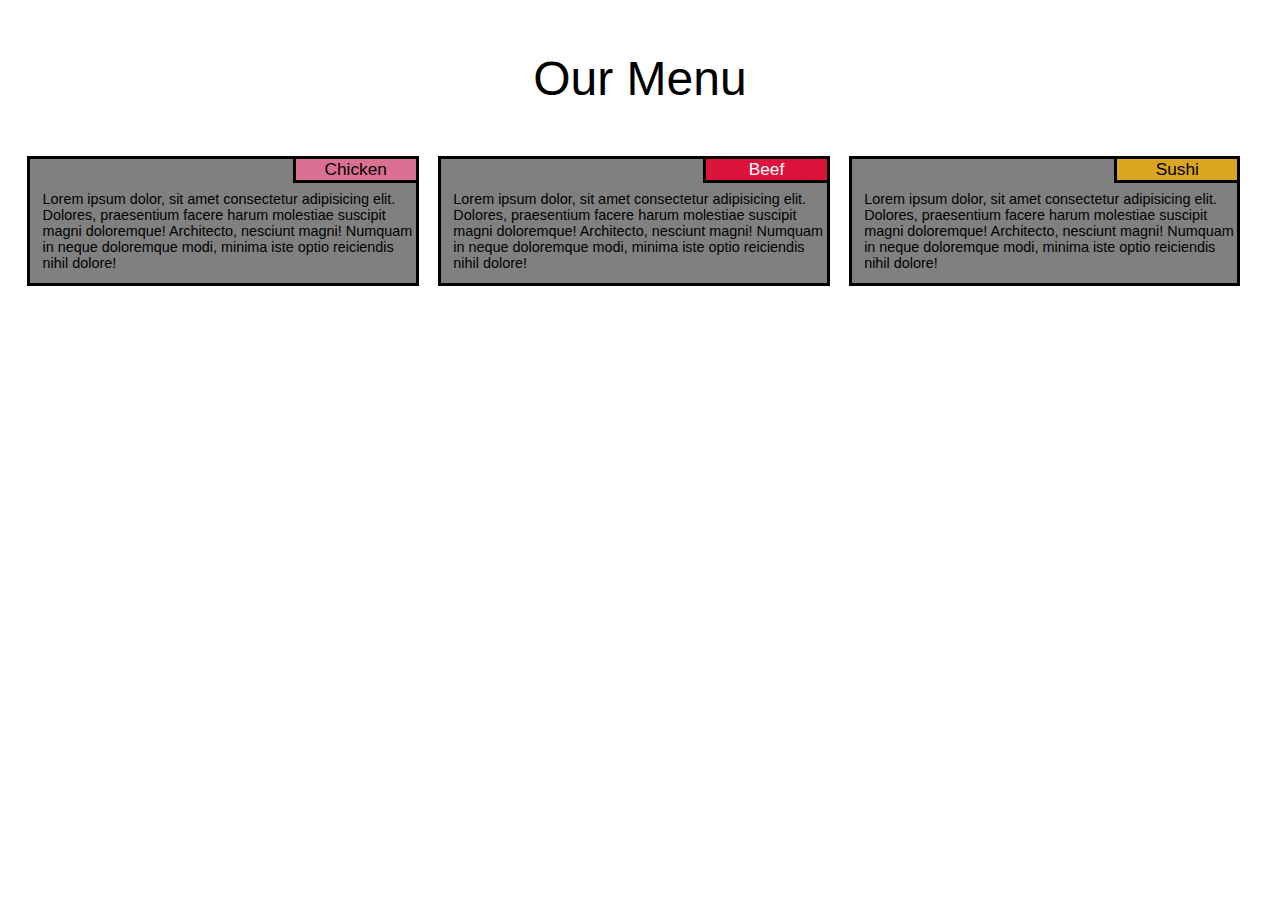
<file: site/mod-2-sol/index.html>
<!DOCTYPE html>
<html lang="en">
<head>
    <meta charset="UTF-8">
    <meta name="viewport" content="width=device-width, initial-scale=1.0">
    <meta http-equiv="X-UA-Compatible" content="ie=edge">
    <title>Road to zomato</title>
    <link rel="stylesheet" href="CSS/style.css">
</head>

<body>
    <div class="bigheading">Our Menu</div>
    <div class="dabba dabba1"> <div class="chotadabba">Chicken</div> 
        <span>Lorem ipsum dolor, sit amet consectetur adipisicing elit. Dolores, praesentium facere harum molestiae suscipit magni doloremque! Architecto, nesciunt magni! Numquam in neque doloremque modi, minima iste optio reiciendis nihil dolore! </span></div>
    <div class="dabba dabba1"> <div class="chotadabba"><div class="beef1">Beef</div></div> 
        Lorem ipsum dolor, sit amet consectetur adipisicing elit. Dolores, praesentium facere harum molestiae suscipit magni doloremque! Architecto, nesciunt magni! Numquam in neque doloremque modi, minima iste optio reiciendis nihil dolore! </div>
    <div class="dabba dabba2"><div class="chotadabba"><div class="sushi1">Sushi</div></div> 
        Lorem ipsum dolor, sit amet consectetur adipisicing elit. Dolores, praesentium facere harum molestiae suscipit magni doloremque! Architecto, nesciunt magni! Numquam in neque doloremque modi, minima iste optio reiciendis nihil dolore! </div>

        
    </body>
</html>
</file>
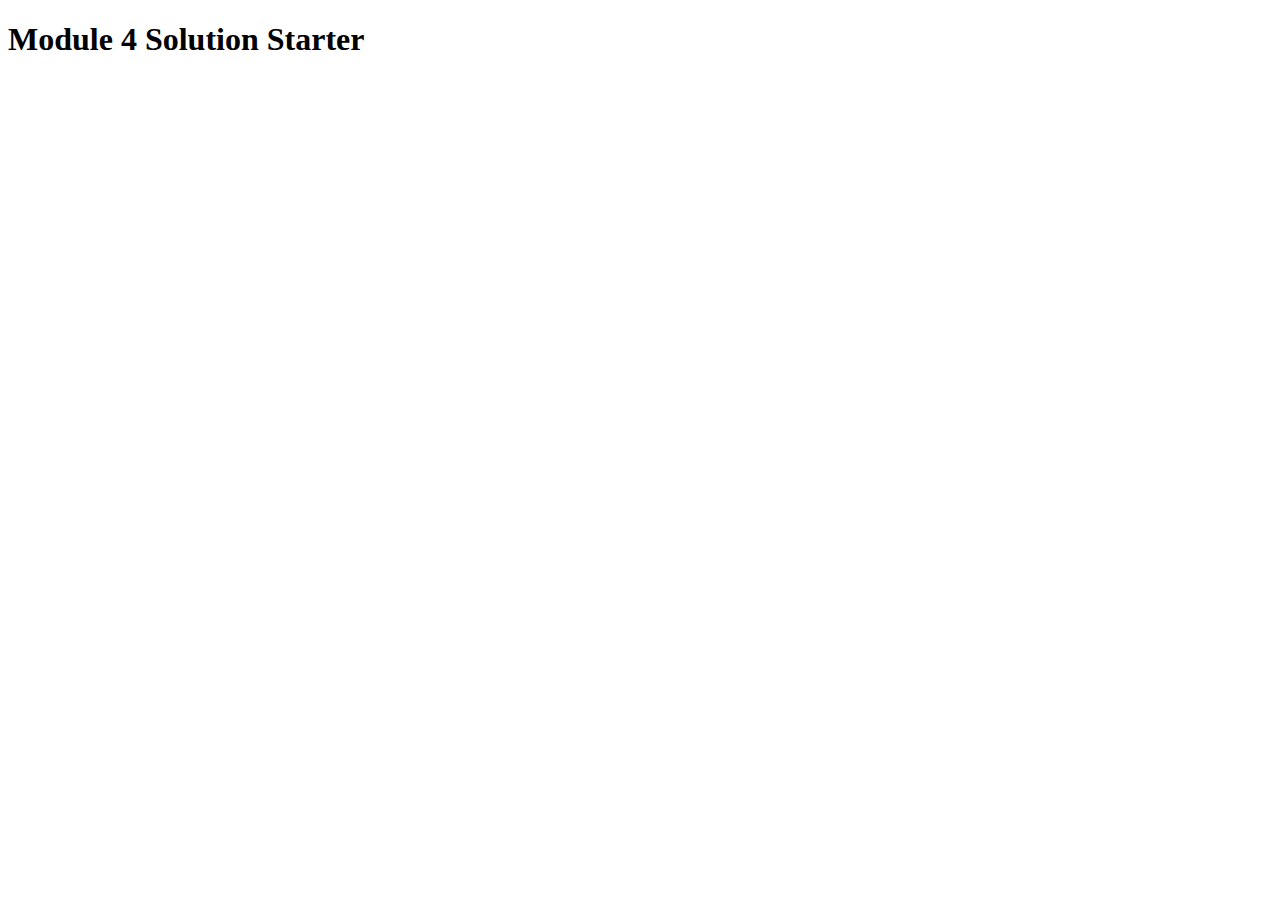
<file: site/mod-4-sol/index.html>
<!DOCTYPE html>
<html>
<head>
  <meta charset="utf-8">
  <title>Module 4 Solution Starter</title>
  <script src="SpeakHello.js"></script>
  <script src="SpeakGoodBye.js"></script>
  <script src="script.js"></script>
</head>
<body>
  <h1>Module 4 Solution Starter</h1>
</body>
</html>
</file>
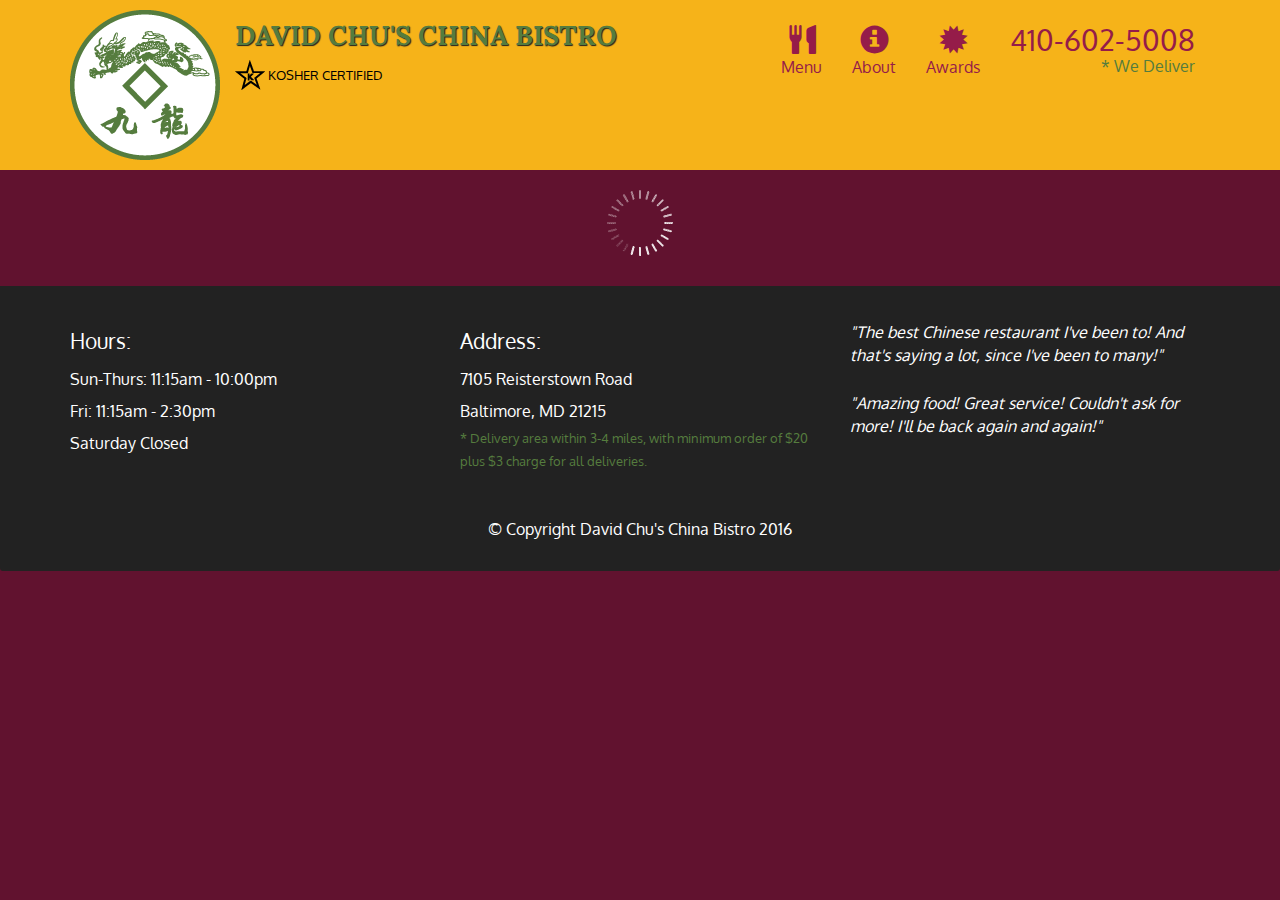
<file: site/mod-5-sol/index.html>
<!doctype html>
<html lang="en">
  <head>
    <meta charset="utf-8">
    <meta http-equiv="X-UA-Compatible" content="IE=edge">
    <meta name="viewport" content="width=device-width, initial-scale=1">
    <title>David Chu's China Bistro</title>
    <link rel="stylesheet" href="css/bootstrap.min.css">
    <link rel="stylesheet" href="css/styles.css">
    <link href='https://fonts.googleapis.com/css?family=Oxygen:400,300,700' rel='stylesheet' type='text/css'>
    <link href='https://fonts.googleapis.com/css?family=Lora' rel='stylesheet' type='text/css'>
  </head>
<body>
  <header>
    <nav id="header-nav" class="navbar navbar-default">
      <div class="container">
        <div class="navbar-header">
          <a href="index.html" class="pull-left visible-md visible-lg">
            <div id="logo-img" alt="Logo image"></div>
          </a>

          <div class="navbar-brand">
            <a href="index.html"><h1>David Chu's China Bistro</h1></a>
            <p>
              <img src="images/star-k-logo.png" alt="Kosher certification">
              <span>Kosher Certified</span>
            </p>
          </div>

          <button id="navbarToggle" type="button" class="navbar-toggle collapsed" data-toggle="collapse" data-target="#collapsable-nav" aria-expanded="false">
            <span class="sr-only">Toggle navigation</span>
            <span class="icon-bar"></span>
            <span class="icon-bar"></span>
            <span class="icon-bar"></span>
          </button>
        </div>
        
        <div id="collapsable-nav" class="collapse navbar-collapse">
           <ul id="nav-list" class="nav navbar-nav navbar-right">
            <li id="navHomeButton" class="visible-xs active">
              <a href="index.html">
                <span class="glyphicon glyphicon-home"></span> Home</a>
            </li>
            <li id="navMenuButton">
              <a href="#" onclick="$dc.loadMenuCategories();">
                <span class="glyphicon glyphicon-cutlery"></span><br class="hidden-xs"> Menu</a>
            </li>
            <li>
              <a href="#">
                <span class="glyphicon glyphicon-info-sign"></span><br class="hidden-xs"> About</a>
            </li>
            <li>
              <a href="#">
                <span class="glyphicon glyphicon-certificate"></span><br class="hidden-xs"> Awards</a>
            </li>
            <li id="phone" class="hidden-xs">
              <a href="tel:410-602-5008">
                <span>410-602-5008</span></a><div>* We Deliver</div>
            </li>
          </ul><!-- #nav-list -->
        </div><!-- .collapse .navbar-collapse -->
      </div><!-- .container -->
    </nav><!-- #header-nav -->
  </header>

  <div id="call-btn" class="visible-xs">
    <a class="btn" href="tel:410-602-5008">
    <span class="glyphicon glyphicon-earphone"></span>
    410-602-5008
    </a>
  </div>
  <div id="xs-deliver" class="text-center visible-xs">* We Deliver</div>

  <div id="main-content" class="container"></div>

  <footer class="panel-footer">
    <div class="container">
      <div class="row">
        <section id="hours" class="col-sm-4">
          <span>Hours:</span><br>
          Sun-Thurs: 11:15am - 10:00pm<br>
          Fri: 11:15am - 2:30pm<br>
          Saturday Closed
          <hr class="visible-xs">
        </section>
        <section id="address" class="col-sm-4">
          <span>Address:</span><br>
          7105 Reisterstown Road<br>
          Baltimore, MD 21215
          <p>* Delivery area within 3-4 miles, with minimum order of $20 plus $3 charge for all deliveries.</p>
          <hr class="visible-xs">
        </section>
        <section id="testimonials" class="col-sm-4">
          <p>"The best Chinese restaurant I've been to! And that's saying a lot, since I've been to many!"</p>
          <p>"Amazing food! Great service! Couldn't ask for more! I'll be back again and again!"</p>
        </section>
      </div>
      <div class="text-center">&copy; Copyright David Chu's China Bistro 2016</div>
    </div>
  </footer>

  <!-- jQuery (Bootstrap JS plugins depend on it) -->
  <script src="js/jquery-2.1.4.min.js"></script>
  <script src="js/bootstrap.min.js"></script>
  <script src="js/ajax-utils.js"></script>
  <script src="js/script.js"></script>
</body>
</html>
</file>
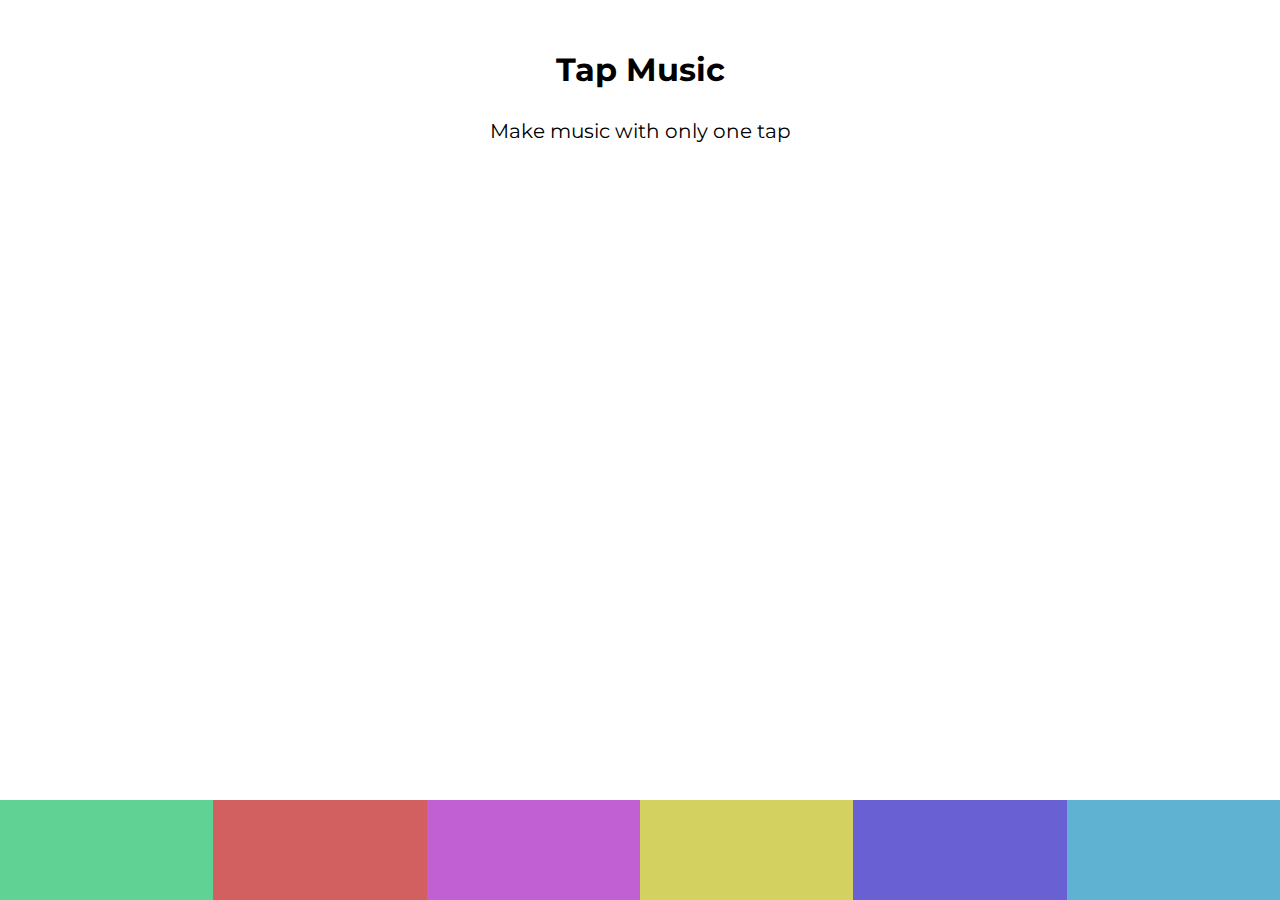
<file: site/MusicWebApp/INDEX.html>
<!DOCTYPE html>
<html lang="en">
<head>
    <meta charset="UTF-8">
    <meta name="viewport" content="width=device-width, initial-scale=1.0">
    <meta http-equiv="X-UA-Compatible" content="ie=edge">
    <link href="https://fonts.googleapis.com/css2?family=Montserrat:ital,wght@1,800&display=swap" rel="stylesheet">
    <link rel="stylesheet" href="style.css">

    <title>Tap Music</title>

</head>
<body>  
        <div class="app">
            <header>
                <h1>Tap Music</h1>
                <p>Make music with only one tap</p>
            </header>
            <div class="visual"></div>
            <div class="pads">
                <div class="pad1">
                    <audio class="sound" src="bubbles.mp3"></audio>
                </div>
                <div class="pad2">
                    <audio class="sound" src="clay.mp3"></audio>
                </div>
                <div class="pad3">
                    <audio class="sound" src="confetti.mp3"></audio>
                </div>
                <div class="pad4">
                    <audio class="sound" src="glimmer.mp3"></audio>
                </div>
                <div class="pad5">
                    <audio class="sound" src="moon.mp3"></audio>
                </div>
                <div class="pad6">
                    <audio class="sound" src="ufo.mp3"></audio>
                </div>
            </div>
        </div>
        <script src="index.js"></script>
</body>
</html>
</file>
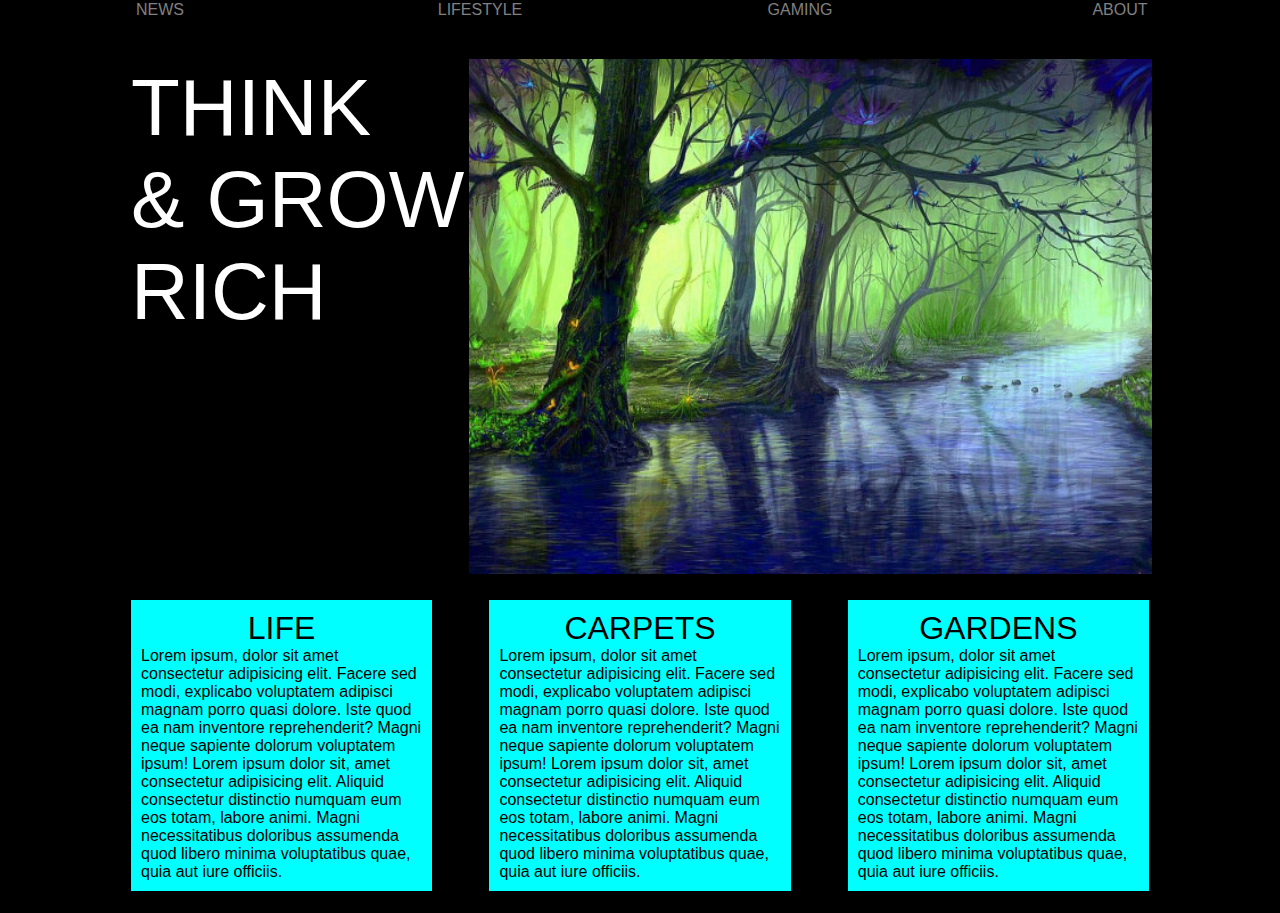
<file: site/project1/index.html>
<!DOCTYPE html>
<html lang="en">
<head>
    
    <meta name="viewport" content="width=device-width, initial-scale=1.0">
    <meta http-equiv="X-UA-Compatible" content="ie=edge">
    <link rel="stylesheet" href="style.css">
    <title>Think and Grow </title>
</head>

<body>

<p class="topbar topbartext"> NEWS </p>
<p class="topbar topbartext"> LIFESTYLE </p>
<p class="topbar topbartext"> GAMING </div>
<p class="topbar topbartext"> ABOUT </p>
<p class="dabba">THINK<br>& GROW<br>RICH </p>
<img src="lol2.jpg"  class="ghp">

<div class="shifter"> <div style="font-size: 200%; font-family: 'Segoe UI', Tahoma, Geneva, Verdana, sans-serif; text-align: center;" >LIFE </div>Lorem ipsum, dolor sit amet consectetur adipisicing elit. Facere sed modi, explicabo voluptatem adipisci magnam porro quasi dolore. Iste quod ea nam inventore reprehenderit? Magni neque sapiente dolorum voluptatem ipsum! 
    Lorem ipsum dolor sit, amet consectetur adipisicing elit. Aliquid consectetur distinctio numquam eum eos totam, labore animi. Magni necessitatibus doloribus assumenda quod libero minima voluptatibus quae, quia aut iure officiis.
</div>
<div class="shifter2"> <div style="font-size: 200%; font-family: 'Segoe UI', Tahoma, Geneva, Verdana, sans-serif; text-align: center;">CARPETS</div> Lorem ipsum, dolor sit amet consectetur adipisicing elit. Facere sed modi, explicabo voluptatem adipisci magnam porro quasi dolore. Iste quod ea nam inventore reprehenderit? Magni neque sapiente dolorum voluptatem ipsum! 
        Lorem ipsum dolor sit, amet consectetur adipisicing elit. Aliquid consectetur distinctio numquam eum eos totam, labore animi. Magni necessitatibus doloribus assumenda quod libero minima voluptatibus quae, quia aut iure officiis.
    </div>
<div class="shifter3"> <div style="font-size: 200%; font-family: 'Segoe UI', Tahoma, Geneva, Verdana, sans-serif; text-align: center;">GARDENS</div> Lorem ipsum, dolor sit amet consectetur adipisicing elit. Facere sed modi, explicabo voluptatem adipisci magnam porro quasi dolore. Iste quod ea nam inventore reprehenderit? Magni neque sapiente dolorum voluptatem ipsum! 
            Lorem ipsum dolor sit, amet consectetur adipisicing elit. Aliquid consectetur distinctio numquam eum eos totam, labore animi. Magni necessitatibus doloribus assumenda quod libero minima voluptatibus quae, quia aut iure officiis.
</div>









</body>
</html>
</file>
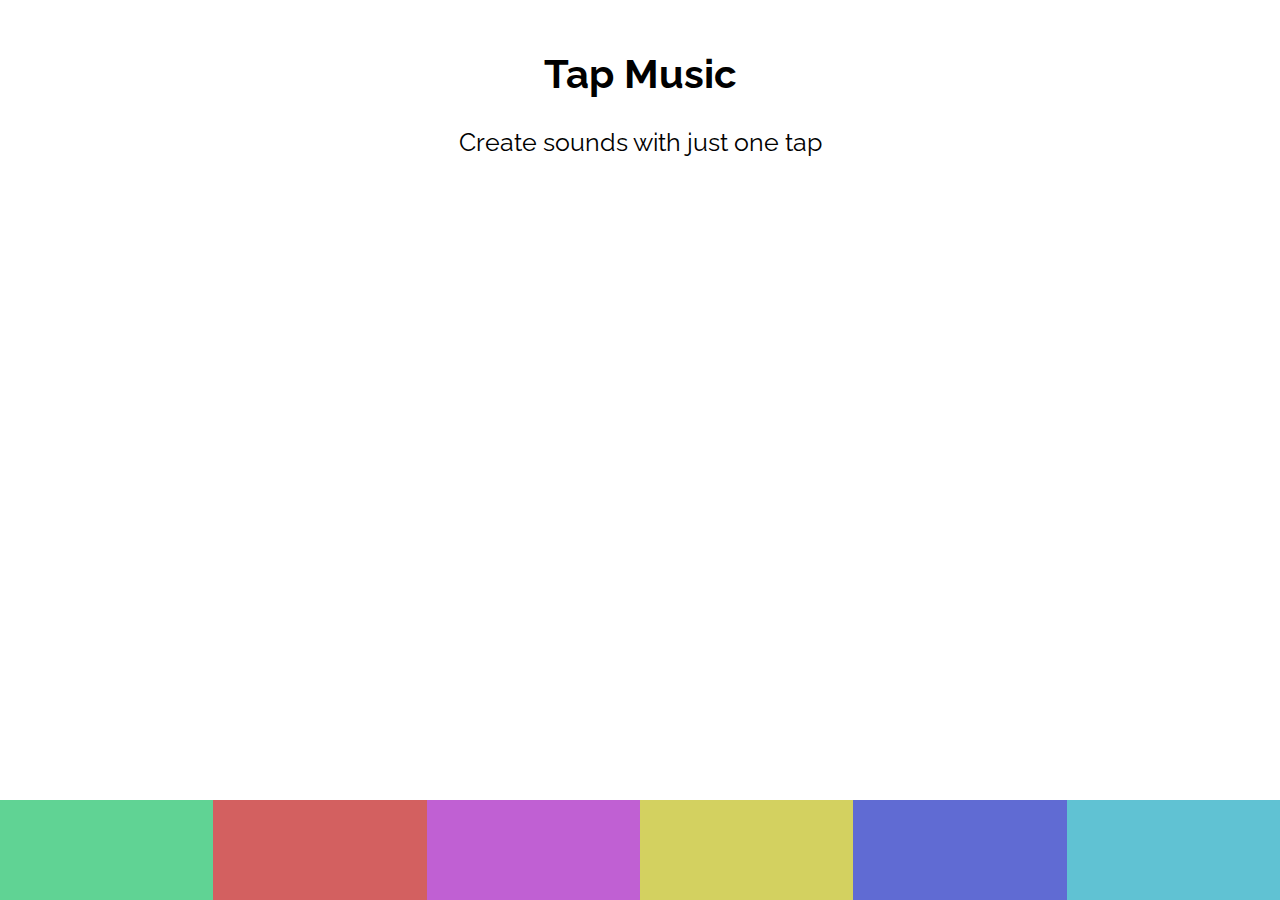
<file: site/MusicWebApp/devdevdev/index.html>
<!DOCTYPE html>
<html lang="en">
  <head>
    <meta charset="UTF-8" />
    <meta name="viewport" content="width=device-width, initial-scale=1.0" />
    <link
      href="https://fonts.googleapis.com/css?family=Raleway"
      rel="stylesheet"
    />
    <link rel="stylesheet" href="./style.css" />
    <meta http-equiv="X-UA-Compatible" content="ie=edge" />
    <title>Tap Music</title>
  </head>
  <body>
    <section class="app">
      <header>
        <h1>Tap Music</h1>
        <p>Create sounds with just one tap</p>
      </header>
      <div class="visual"></div>
      <div class="pads">
        <div class="pad1">
          <audio src="./sounds/bubbles.mp3" class="sound"></audio>
        </div>
        <div class="pad2">
          <audio class="sound">
            <source src="./sounds/clay.mp3" />
          </audio>
        </div>
        <div class="pad3">
          <audio class="sound">
            <source src="./sounds/confetti.mp3" />
          </audio>
        </div>
        <div class="pad4">
          <audio class="sound">
            <source src="./sounds/glimmer.mp3" />
          </audio>
        </div>
        <div class="pad5">
          <audio class="sound">
            <source src="./sounds/moon.mp3" />
          </audio>
        </div>
        <div class="pad6">
          <audio class="sound">
            <source src="./sounds/ufo.mp3" />
          </audio>
        </div>
      </div>
    </section>

    <script src="index.js"></script>
  </body>
</html>
</file>
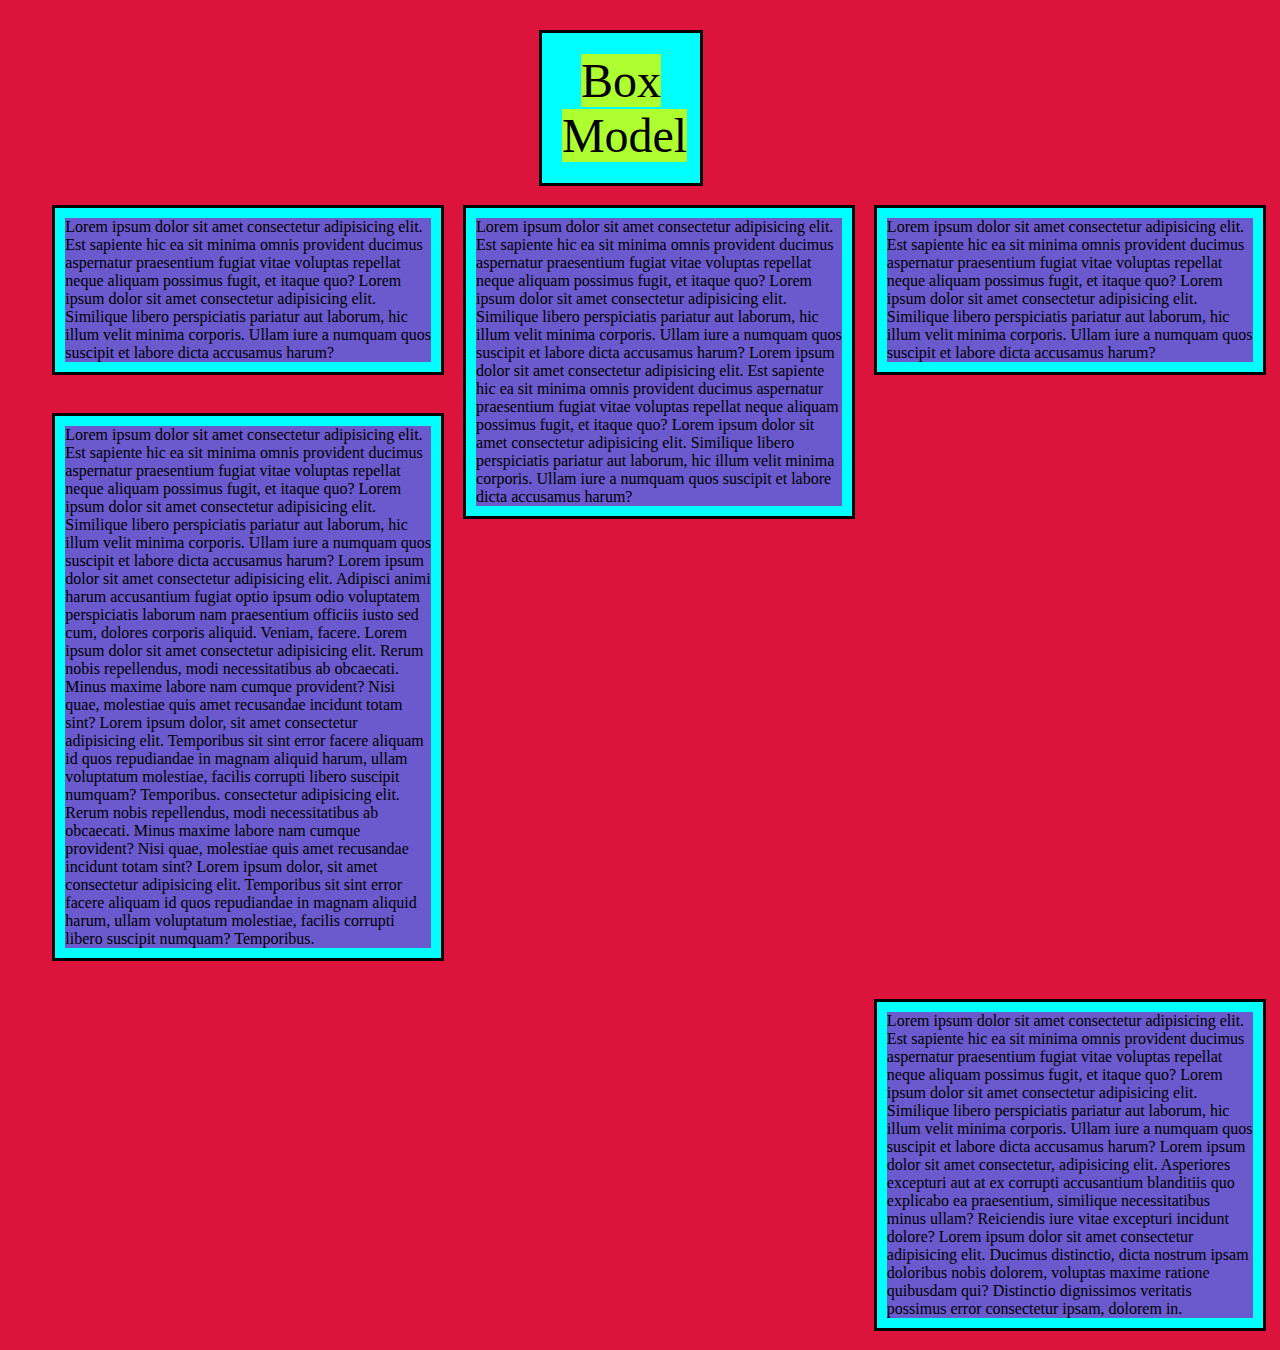
<file: site/BOX.html>
<!DOCTYPE html>
<html lang="en">
<head>
    <title>this is the new box style</title>
    <style>
        *{
            box-sizing: border-box;
        }
        body{
            margin-top: 30px;
            padding: 0;
            background-color: crimson;
        }
        #ccl{
            background-color:cyan;
            text-align: center  ;
            font-size: 300%;
            padding: 20px;
            border: 3px solid black;
            margin-left: 42%;
            
            width: 13%;
            
            box-sizing: border-box;
        }
        #lil{
            background-color: greenyellow;;
        }
        #box{
            background-color:cyan;
            padding: 10px;
            border: 3px solid black;
            margin-left: 1%;
            margin-right: .5%;
            margin-top: 1.5%;
            margin-bottom: 1.5%;
            width: 31%;
            float:right;
            box-sizing: border-box;
            overflow: auto;


        }
        #boxb1{
            
            background-color:cyan;
            padding: 10px;
            border: 3px solid black;
            margin-left: 1%;
            margin-right: .5%;
            margin-top: 1.5%;
            margin-bottom: 1.5%;
            width: 31%;
            float: right;
            box-sizing: border-box;
            overflow: auto;
            height: 15%;
           


        
        }
        #content{
            background-color: slateblue;
        }
    </style>
</head>
<body>
    <div id="ccl">
            <span id="lil">Box Model</span>
    </div>
    
    <div id="box">
        <div id="content">
            Lorem ipsum dolor sit amet consectetur adipisicing elit. Est sapiente hic ea sit minima omnis provident ducimus aspernatur praesentium fugiat vitae voluptas repellat neque aliquam possimus fugit, et itaque quo?
            Lorem ipsum dolor sit amet consectetur adipisicing elit. Similique libero perspiciatis pariatur aut laborum, hic illum velit minima corporis. Ullam iure a numquam quos suscipit et labore dicta accusamus harum?

        </div>
    </div>
    <div id="box">
            <div id="content">
                Lorem ipsum dolor sit amet consectetur adipisicing elit. Est sapiente hic ea sit minima omnis provident ducimus aspernatur praesentium fugiat vitae voluptas repellat neque aliquam possimus fugit, et itaque quo?
                Lorem ipsum dolor sit amet consectetur adipisicing elit. Similique libero perspiciatis pariatur aut laborum, hic illum velit minima corporis. Ullam iure a numquam quos suscipit et labore dicta accusamus harum?
    
                Lorem ipsum dolor sit amet consectetur adipisicing elit. Est sapiente hic ea sit minima omnis provident ducimus aspernatur praesentium fugiat vitae voluptas repellat neque aliquam possimus fugit, et itaque quo?
                Lorem ipsum dolor sit amet consectetur adipisicing elit. Similique libero perspiciatis pariatur aut laborum, hic illum velit minima corporis. Ullam iure a numquam quos suscipit et labore dicta accusamus harum?
    
            </div>
        </div>

        <div id="box">
                <div id="content">
                    Lorem ipsum dolor sit amet consectetur adipisicing elit. Est sapiente hic ea sit minima omnis provident ducimus aspernatur praesentium fugiat vitae voluptas repellat neque aliquam possimus fugit, et itaque quo?
                    Lorem ipsum dolor sit amet consectetur adipisicing elit. Similique libero perspiciatis pariatur aut laborum, hic illum velit minima corporis. Ullam iure a numquam quos suscipit et labore dicta accusamus harum?
        
                </div>
            </div>
            <div id="box">
                    <div id="content">
                        Lorem ipsum dolor sit amet consectetur adipisicing elit. Est sapiente hic ea sit minima omnis provident ducimus aspernatur praesentium fugiat vitae voluptas repellat neque aliquam possimus fugit, et itaque quo?
                        Lorem ipsum dolor sit amet consectetur adipisicing elit. Similique libero perspiciatis pariatur aut laborum, hic illum velit minima corporis. Ullam iure a numquam quos suscipit et labore dicta accusamus harum?
                        Lorem ipsum dolor sit amet consectetur adipisicing elit. Adipisci animi harum accusantium fugiat optio ipsum odio voluptatem perspiciatis laborum nam praesentium officiis iusto sed cum, dolores corporis aliquid. Veniam, facere.
                        Lorem ipsum dolor sit amet consectetur adipisicing elit. Rerum nobis repellendus, modi necessitatibus ab obcaecati. Minus maxime labore nam cumque provident? Nisi quae, molestiae quis amet recusandae incidunt totam sint?
                        Lorem ipsum dolor, sit amet consectetur adipisicing elit. Temporibus sit sint error facere aliquam id quos repudiandae in magnam aliquid harum, ullam voluptatum molestiae, facilis corrupti libero suscipit numquam? Temporibus.
                        
                         consectetur adipisicing elit. Rerum nobis repellendus, modi necessitatibus ab obcaecati. Minus maxime labore nam cumque provident? Nisi quae, molestiae quis amet recusandae incidunt totam sint?
                        Lorem ipsum dolor, sit amet consectetur adipisicing elit. Temporibus sit sint error facere aliquam id quos repudiandae in magnam aliquid harum, ullam voluptatum molestiae, facilis corrupti libero suscipit numquam? Temporibus.
                    </div>
                </div>

                <div id="boxb1">
                        <div id="content">
                            Lorem ipsum dolor sit amet consectetur adipisicing elit. Est sapiente hic ea sit minima omnis provident ducimus aspernatur praesentium fugiat vitae voluptas repellat neque aliquam possimus fugit, et itaque quo?
                            Lorem ipsum dolor sit amet consectetur adipisicing elit. Similique libero perspiciatis pariatur aut laborum, hic illum velit minima corporis. Ullam iure a numquam quos suscipit et labore dicta accusamus harum?
                             Lorem ipsum dolor sit amet consectetur, adipisicing elit. Asperiores excepturi aut at ex corrupti accusantium blanditiis quo explicabo ea praesentium, similique necessitatibus minus ullam? Reiciendis iure vitae excepturi incidunt dolore?
                             Lorem ipsum dolor sit amet consectetur adipisicing elit. Ducimus distinctio, dicta nostrum ipsam doloribus nobis dolorem, voluptas maxime ratione quibusdam qui? Distinctio dignissimos veritatis possimus error consectetur ipsam, dolorem in.

                        </div>
                    </div>

    
</body>
</html>
</file>
<file: site/mod-2-sol/CSS/style.css>
*{
    box-sizing: border-box;
    font-family: Arial, Helvetica, sans-serif;
}


@media (min-width:992px){
    .bigheading{
        margin-top: 4%;
        text-align: center;
        width: 30%;
        margin-left: 35%;
        font-size: 300%;
        margin-bottom: 4%;
        
        
        
    }


    .dabba{
        background-color: grey;
        border: 3px solid black;
        width:31%;
        margin-left: 1.5%;
        float: left; 
        position: relative;
        font-size: 90%;
        padding-left: 1%;
        padding-bottom: 1%;
        
    }
    .chotadabba{
        background-color: palevioletred;
        border: 3px solid black;
        width: 33%;
        position: relative;
        border-top: 0px;
        border-right: 0px;
        right: -67%;
        text-align: center;
        font-size: 120%;
        margin-bottom: 2%;
        padding:0px;

        
    }
    .beef1{
        background-color:crimson;
        color: white;

    }
    .sushi1{
        background-color: goldenrod;
    }
    
}

@media (min-width:768px) AND (max-width:991px){
    .bigheading{
        margin-top: 6%;
        text-align: center;
        font-size: 300%;
        margin-bottom: 6%;
        
        
        
    }
    .dabba1{
        background-color: grey;
        border: 3px solid black;
        width:46%;
        margin-left: 2%;
        
        margin-right: 2%;
        margin-bottom: 3%;
        float: left; 
        position: relative;
        font-size: 90%;
        padding-left: 1%;
        padding-bottom: 1%;

    }
    .dabba2{
        background-color: grey;
        border: 3px solid black;
        width: 96%;
        margin-left: 2%;
        margin-right: 2%;
        float: left;
        position: relative;
        font-size: 90%;
        padding-left: 1%;
        padding-bottom: 1%;
    }

    .chotadabba{
        background-color: palevioletred;
        border: 3px solid black;
        width: 33%;
        position: relative;
        border-top: 0px;
        border-right: 0px;
        right: -67%;
        text-align: center;
        font-size: 120%;
        margin-bottom: 2%;
        padding:0px;

        
    }

    .beef1{
        background-color:crimson;
        color: white;

    }
    .sushi1{
        background-color: goldenrod;
    }
    
}

@media( max-width:767px){

    .bigheading{
        margin-top: 6%;
        text-align: center;
        font-size: 300%;
        margin-bottom: 6%;
        
        
        
    }

    .dabba{
        background-color: grey;
        border: 3px solid black;
        width: 97%;
        margin-left: 1.5%; 
        position: relative;
        font-size: 90%;
        padding-left: 2%;
        padding-bottom: 2%;
        margin-bottom: 3%;
        
    }
    .chotadabba{
        background-color: palevioletred;
        border: 3px solid black;
        width: 33%;
        position: relative;
        border-top: 0px;
        border-right: 0px;
        right: -67%;
        text-align: center;
        font-size: 120%;
        margin-bottom: 2%;
        padding:0px;
    }
    .beef1{
        background-color:crimson;
        color: white;

    }
    .sushi1{
        background-color: goldenrod;
    }

}
</file>
<file: site/mod-5-sol/css/styles.css>
body {
  font-size: 16px;
  color: #fff;
  background-color: #61122f;
  font-family: 'Oxygen', sans-serif;
}

/** HEADER **/
#header-nav {
  background-color: #f6b319;
  border-radius: 0;
  border: 0;
}

#logo-img {
  background: url('../images/restaurant-logo_large.png') no-repeat;
  width: 150px;
  height: 150px;
  margin: 10px 15px 10px 0;
}

.navbar-brand {
  padding-top: 25px;
}
.navbar-brand h1 { /* Restaurant name */
  font-family: 'Lora', serif;
  color: #557c3e;
  font-size: 1.5em;
  text-transform: uppercase;
  font-weight: bold;
  text-shadow: 1px 1px 1px #222;
  margin-top: 0;
  margin-bottom: 0;
  line-height: .75;
}
.navbar-brand a:hover, .navbar-brand a:focus {
  text-decoration: none;
}
.navbar-brand p { /* Kosher cert */
  color: #000;
  text-transform: uppercase;
  font-size: .7em;
  margin-top: 15px;
}
.navbar-brand p span { /* Star-K */
  vertical-align: middle;
}

#nav-list {
  margin-top: 10px;
}
#nav-list a {
  color: #951C49;
  text-align: center;
}
#nav-list a:hover {
  background: #E7E7E7;
}
#nav-list a span {
  font-size: 1.8em;
}

#phone {
  margin-top: 5px;
}
#phone a { /* Phone number */
  text-align: right;
  padding-bottom: 0;
}
#phone div { /* We Deliver */
  color: #557c3e;
  text-align: right;
  padding-right: 15px;
}

.navbar-header button.navbar-toggle, .navbar-header .icon-bar {
  border: 1px solid #61122f;
}
.navbar-header button.navbar-toggle {
  clear: both;
  margin-top: -30px;
}
/* END HEADER */

/* FOOTER */
.panel-footer {
  margin-top: 30px;
  padding-top: 35px;
  padding-bottom: 30px;
  background-color: #222;
  border-top: 0;
}
.panel-footer div.row {
  margin-bottom: 35px;
}
#hours, #address {
  line-height: 2;
}
#hours > span, #address > span {
  font-size: 1.3em;
}
#address p {
  color: #557c3e;
  font-size: .8em;
  line-height: 1.8;
}
#testimonials {
  font-style: italic;
}
#testimonials p:nth-child(2) {
  margin-top: 25px;
}
/* END FOOTER */



/* HOME PAGE */
.container .jumbotron {
  box-shadow: 0 0 50px #3F0C1F;
  border: 2px solid #3F0C1F;
}

#menu-tile, #specials-tile, #map-tile {
  height: 250px;
  width: 100%;
  margin-bottom: 15px;
  position: relative;
  border: 2px solid #3F0C1F;
  overflow: hidden;
}
#menu-tile:hover, #specials-tile:hover, #map-tile:hover {
  box-shadow: 0 1px 5px 1px #cccccc;
}
#menu-tile {
  background: url('../images/menu-tile.jpg') no-repeat;
  background-position: center;
}
#specials-tile {
  background: url('../images/specials-tile.jpg') no-repeat;
  background-position: center;
}
#menu-tile span, #specials-tile span, #map-tile span {
  position: absolute;
  bottom: 0;
  right: 0;
  width: 100%;
  text-align: center;
  font-size: 1.6em;
  text-transform: uppercase;
  background-color: #000;
  color: #fff;
  opacity: .8;
}
/* END HOME PAGE */

/* MENU CATEGORIES PAGE */
.category-tile { 
  position: relative;
  border: 2px solid #3F0C1F;
  overflow: hidden;
  width: 200px;
  height: 200px;
  margin: 0 auto 15px;
}
.category-tile span {
  position: absolute;
  bottom: 0;
  right: 0;
  width: 100%;
  text-align: center;
  font-size: 1.2em;
  text-transform: uppercase;
  background-color: #000;
  color: #fff;
  opacity: .8;
}
.category-tile:hover {
  box-shadow: 0 1px 5px 1px #cccccc;
}

#menu-categories-title + div {
  margin-bottom: 50px;
}
/* END MENU CATEGORIES PAGE */

/* SINGLE CATEGORY PAGE */
.menu-item-tile {
  margin-bottom: 25px;
}
.menu-item-tile hr {
  width: 80%;
}
.menu-item-tile .menu-item-price {
  font-size: 1.1em;
  text-align: right;
  margin-top: -15px;
  margin-right: -15px;
}
.menu-item-tile .menu-item-price span {
  font-size: .6em;
}
.menu-item-photo {
  position: relative;
  border: 2px solid #3F0C1F; 
  overflow: hidden;
  padding: 0;
  margin-right: -15px;
  margin-left: auto;
  margin-bottom: 20px;
  max-width: 250px;
}
.menu-item-photo div {
  position: absolute;
  bottom: 0;
  right: 0;
  width: 80px;
  background-color: #557c3e;
  text-align: center;
}
.menu-item-description {
  padding-right: 30px;
}
h3.menu-item-title {
  margin: 0 0 10px;
}
.menu-item-details {
  font-size: .9em;
  font-style: italic;
}
/* END SINGLE CATEGORY PAGE */


/********** Large devices only **********/
@media (min-width: 1200px) {
  .container .jumbotron {
    background: url('../images/jumbotron_1200.jpg') no-repeat;
    height: 675px;
  }
}

/********** Medium devices only **********/
@media (min-width: 992px) and (max-width: 1199px) {
  /* Header */
  #logo-img {
    background: url('../images/restaurant-logo_medium.png') no-repeat;
    width: 100px;
    height: 100px;
    margin: 5px 5px 5px 0;
  }
  /* End Header */

  /* Home Page */
  .container .jumbotron {
    background: url('../images/jumbotron_992.jpg') no-repeat;
    height: 558px;
  }
  /* End Home Page */
}

/********** Small devices only **********/
@media (min-width: 768px) and (max-width: 991px) {
  /* Home Page */
  .container .jumbotron {
    background: url('../images/jumbotron_768.jpg') no-repeat;
    height: 432px;
  }
  /* End Home Page */
}

/********** Extra small devices only **********/
@media (max-width: 767px) {
  /* Header */
  .navbar-brand {
    padding-top: 10px;
    height: 80px;
  }
  .navbar-brand h1 { /* Restaurant name */
    padding-top: 10px;
    font-size: 5vw; /* 1vw = 1% of viewport width */
  }
  .navbar-brand p { /* Kosher cert */
    font-size: .6em;
    margin-top: 12px;
  }
  .navbar-brand p img { /* Star-K */
    height: 20px;
  }

  #collapsable-nav a { /* Collapsed nav menu text */
    font-size: 1.2em;
  }
  #collapsable-nav a span { /* Collapsed nav menu glyph */
    font-size: 1em;
    margin-right: 5px;
  }

  #call-btn > a {
    font-size: 1.5em;
    display: block;
    margin: 0 20px;
    padding: 10px;
    border: 2px solid #fff;
    background-color: #f6b319;
    color: #951c49;
  }
  #xs-deliver {
    margin-top: 5px;
    font-size: .7em;
    letter-spacing: .1em;
    text-transform: uppercase;
  }
  /* End Header */

  /* Footer */
  .panel-footer section {
    margin-bottom: 30px;
    text-align: center;
  }
  .panel-footer section:nth-child(3) {
    margin-bottom: 0; /* margin already exists on the whole row */
  }
  .panel-footer section hr {
    width: 50%;
  }
  /* End Footer */

  /* Home Page */
  .container .jumbotron {
    margin-top: 30px;
    padding: 0;
  }
  #menu-tile, #specials-tile {
    width: 360px;
    margin: 0 auto 15px;
  }

  .menu-item-photo {
    margin-right: auto;
  }
  .menu-item-tile .menu-item-price {
    text-align: center;
  }
  .menu-item-description {
    text-align: center;;
  }
}


/********** Super extra small devices Only :-) (e.g., iPhone 4) **********/
@media (max-width: 479px) {
  /* Header */
  .navbar-brand h1 { /* Restaurant name */
    padding-top: 5px;
    font-size: 6vw;
  }
  /* End Header */
  
  /* Home page */
  #menu-tile, #specials-tile {
    width: 280px;
    margin: 0 auto 15px;
  }

  .col-xxs-12 {
    position: relative;
    min-height: 1px;
    padding-right: 15px;
    padding-left: 15px;
    float: left;
    width: 100%;
  }
}
</file>
<file: site/MusicWebApp/style.css>
*{
    margin: 0%;
    padding: 0%;
    box-sizing: border-box;
}
body{
    font-family: 'Montserrat', sans-serif;
}
.app{
    height: 100vh;
    display: flex;
    flex-direction: column;
    justify-content: space-between;
    align-items: center;
}
header h1{
    margin: 50px 0px 30px 0px;
    text-align: center;
    font: size 40px;
}
header p{
    font-size: 20px;
}
.pads{
    background: lightblue;
    width: 100%;
    display: flex;

}

.pads > div{
    height: 100px;
    width: 100px;
    flex: 1;
}

.pad1{
    background: #60d394;
}

.pad2{
    background: #d36060;
}

.pad3{
    background: #c060d3 ;
}

.pad4{
    background: #d3d160;

}

.pad5{
    background: #6860d3;
}

.pad6{
    background: #60b2d3;
}


@keyframes jump{
    0%{
        bottom: 0%;
        left: 20%;
    }
    50%{
        bottom: 50%;
        left: 50%;

    }
    100%{
        bottom: 0%;
        left: 80%;
    }
}

.visual > div{
    position: absolute;
    bottom: 0%;
    height: 50px;
    width: 50px;
    border-radius: 50%;
    transform: scale(1);
    z-index: -1;

}
</file>
<file: site/project1/style.css>
*{
    box-sizing: border-box;
    font-family: 'Segoe UI', Tahoma, Geneva, Verdana, sans-serif;
    padding: 0px;
    margin: 0px;
    
}

body{
    background-color:black;
    position: relative;

}
.topbar{
    position: relative;
    background-color: black;
    color: white;
    width: 100%;
    height: 2%;
    padding: none;
    top: 0%;
    right: 0%;
    

}

.topbartext{
    
    width: 25%;
    padding: .09%;
    text-align: center;
    float: left;
    margin-bottom: 3%;
    font-style: bold;
    color: grey;
    font:arial;
}

.dabba{
    background-color: black;
    border: 3px solid black;
    color: white;
    width:26.66%;
    height: 515px;
    margin-left: 10%;
    float: left; 
    position: relative;
    font-size: 500%;
    text-align: left;

    animation-name: bounceInLeft;
  animation-duration: 2s;
  animation-iteration-count: 1;
    
}
.ghp{
    margin-right: 10%;
    width: 53.33%;
    height: 515px;
    animation-name: bounceInRight;
  animation-duration: 2s;
  animation-iteration-count: 1;
    
}
.shifter{

        background-color:cyan;
        padding: 10px;
        border: 3px solid black;
        margin-left: 10%;
        margin-top: 1.5%;
        margin-bottom: 1.5%;
        width: 24%;
        float:left;
        box-sizing: border-box;
        overflow: auto;
        animation-name: bounceInLeft;
  animation-duration: 2s;
  animation-iteration-count: 1;


    

}
.shifter2{

    background-color:cyan;
    padding: 10px;
    border: 3px solid black;
    margin-left: 4%;
    margin-top: 1.5%;
    margin-bottom: 1.5%;
    width: 24%;
    float:left;
    box-sizing: border-box;
    overflow: auto;
    animation-name: bounceInDown;
  animation-duration: 2s;
  animation-iteration-count: 1;




}
.shifter3{

    background-color:cyan;
    padding: 10px;
    border: 3px solid black;
    margin-left: 4%;
    margin-top: 1.5%;
    margin-bottom: 1.5%;
    width: 24%;
    float:left;
    box-sizing: border-box;
    overflow: auto;
    animation-name: bounceInRight;
  animation-duration: 2s;
  animation-iteration-count: 1;




}













/*--------------------------------------------------Animations--------------------------------------------------*/
@-webkit-keyframes fadeIn {
    from {
      opacity: 0;
    }
  
    to {
      opacity: 1;
    }
  }
  
  @keyframes fadeIn {
    from {
      opacity: 0;
    }
  
    to {
      opacity: 1;
    }
  }
  
  .fadeIn {
    -webkit-animation-name: fadeIn;
    animation-name: fadeIn;

  }


@-webkit-keyframes bounceInRight {
    from,
    60%,
    75%,
    90%,
    to {
      -webkit-animation-timing-function: cubic-bezier(0.215, 0.61, 0.355, 1);
      animation-timing-function: cubic-bezier(0.215, 0.61, 0.355, 1);
    }
  
    from {
      opacity: 0;
      -webkit-transform: translate3d(3000px, 0, 0);
      transform: translate3d(3000px, 0, 0);
    }
  
    60% {
      opacity: 1;
      -webkit-transform: translate3d(-25px, 0, 0);
      transform: translate3d(-25px, 0, 0);
    }
  
    75% {
      -webkit-transform: translate3d(10px, 0, 0);
      transform: translate3d(10px, 0, 0);
    }
  
    90% {
      -webkit-transform: translate3d(-5px, 0, 0);
      transform: translate3d(-5px, 0, 0);
    }
  
    to {
      -webkit-transform: translate3d(0, 0, 0);
      transform: translate3d(0, 0, 0);
    }
  }
  
  @keyframes bounceInRight {
    from,
    60%,
    75%,
    90%,
    to {
      -webkit-animation-timing-function: cubic-bezier(0.215, 0.61, 0.355, 1);
      animation-timing-function: cubic-bezier(0.215, 0.61, 0.355, 1);
    }
  
    from {
      opacity: 0;
      -webkit-transform: translate3d(3000px, 0, 0);
      transform: translate3d(3000px, 0, 0);
    }
  
    60% {
      opacity: 1;
      -webkit-transform: translate3d(-25px, 0, 0);
      transform: translate3d(-25px, 0, 0);
    }
  
    75% {
      -webkit-transform: translate3d(10px, 0, 0);
      transform: translate3d(10px, 0, 0);
    }
  
    90% {
      -webkit-transform: translate3d(-5px, 0, 0);
      transform: translate3d(-5px, 0, 0);
    }
  
    to {
      -webkit-transform: translate3d(0, 0, 0);
      transform: translate3d(0, 0, 0);
    }
  }
  
  .bounceInRight {
    -webkit-animation-name: bounceInRight;
    animation-name: bounceInRight;
  }

  @-webkit-keyframes bounceInLeft {
    from,
    60%,
    75%,
    90%,
    to {
      -webkit-animation-timing-function: cubic-bezier(0.215, 0.61, 0.355, 1);
      animation-timing-function: cubic-bezier(0.215, 0.61, 0.355, 1);
    }
  
    0% {
      opacity: 0;
      -webkit-transform: translate3d(-3000px, 0, 0);
      transform: translate3d(-3000px, 0, 0);
    }
  
    60% {
      opacity: 1;
      -webkit-transform: translate3d(25px, 0, 0);
      transform: translate3d(25px, 0, 0);
    }
  
    75% {
      -webkit-transform: translate3d(-10px, 0, 0);
      transform: translate3d(-10px, 0, 0);
    }
  
    90% {
      -webkit-transform: translate3d(5px, 0, 0);
      transform: translate3d(5px, 0, 0);
    }
  
    to {
      -webkit-transform: translate3d(0, 0, 0);
      transform: translate3d(0, 0, 0);
    }
  }
  
  @keyframes bounceInLeft {
    from,
    60%,
    75%,
    90%,
    to {
      -webkit-animation-timing-function: cubic-bezier(0.215, 0.61, 0.355, 1);
      animation-timing-function: cubic-bezier(0.215, 0.61, 0.355, 1);
    }
  
    0% {
      opacity: 0;
      -webkit-transform: translate3d(-3000px, 0, 0);
      transform: translate3d(-3000px, 0, 0);
    }
  
    60% {
      opacity: 1;
      -webkit-transform: translate3d(25px, 0, 0);
      transform: translate3d(25px, 0, 0);
    }
  
    75% {
      -webkit-transform: translate3d(-10px, 0, 0);
      transform: translate3d(-10px, 0, 0);
    }
  
    90% {
      -webkit-transform: translate3d(5px, 0, 0);
      transform: translate3d(5px, 0, 0);
    }
  
    to {
      -webkit-transform: translate3d(0, 0, 0);
      transform: translate3d(0, 0, 0);
    }
  }
  
  .bounceInLeft {
    -webkit-animation-name: bounceInLeft;
    animation-name: bounceInLeft;
  }


@-webkit-keyframes bounceInDown {
    from,
    60%,
    75%,
    90%,
    to {
      -webkit-animation-timing-function: cubic-bezier(0.215, 0.61, 0.355, 1);
      animation-timing-function: cubic-bezier(0.215, 0.61, 0.355, 1);
    }
  
    0% {
      opacity: 0;
      -webkit-transform: translate3d(0, -3000px, 0);
      transform: translate3d(0, -3000px, 0);
    }
  
    60% {
      opacity: 1;
      -webkit-transform: translate3d(0, 25px, 0);
      transform: translate3d(0, 25px, 0);
    }
  
    75% {
      -webkit-transform: translate3d(0, -10px, 0);
      transform: translate3d(0, -10px, 0);
    }
  
    90% {
      -webkit-transform: translate3d(0, 5px, 0);
      transform: translate3d(0, 5px, 0);
    }
  
    to {
      -webkit-transform: translate3d(0, 0, 0);
      transform: translate3d(0, 0, 0);
    }
  }
  
  @keyframes bounceInDown {
    from,
    60%,
    75%,
    90%,
    to {
      -webkit-animation-timing-function: cubic-bezier(0.215, 0.61, 0.355, 1);
      animation-timing-function: cubic-bezier(0.215, 0.61, 0.355, 1);
    }
  
    0% {
      opacity: 0;
      -webkit-transform: translate3d(0, -3000px, 0);
      transform: translate3d(0, -3000px, 0);
    }
  
    60% {
      opacity: 1;
      -webkit-transform: translate3d(0, 25px, 0);
      transform: translate3d(0, 25px, 0);
    }
  
    75% {
      -webkit-transform: translate3d(0, -10px, 0);
      transform: translate3d(0, -10px, 0);
    }
  
    90% {
      -webkit-transform: translate3d(0, 5px, 0);
      transform: translate3d(0, 5px, 0);
    }
  
    to {
      -webkit-transform: translate3d(0, 0, 0);
      transform: translate3d(0, 0, 0);
    }
  }
  
  .bounceInDown {
    -webkit-animation-name: bounceInDown;
    animation-name: bounceInDown;
  }
</file>
<file: site/MusicWebApp/devdevdev/style.css>
* {
  margin: 0;
  padding: 0;
  box-sizing: border-box;
}

body {
  font-family: "Raleway", sans-serif;
}

.app {
  min-height: 100vh;
  display: flex;
  flex-direction: column;
  justify-content: space-between;
  align-items: center;
}

header h1 {
  margin: 50px 0px 30px 0px;
  text-align: center;
  font-size: 40px;
}
header p {
  font-size: 25px;
}

.pads {
  background: lightblue;
  width: 100%;
  display: flex;
}
.pads > div {
  height: 100px;
  width: 100px;
  flex: 1;
}
.pad1 {
  background: #60d394;
}
.pad2 {
  background: #d36060;
}
.pad3 {
  background: #c060d3;
}
.pad4 {
  background: #d3d160;
}
.pad5 {
  background: #606bd3;
}
.pad6 {
  background: #60c2d3;
}

.visual > div {
  position: absolute;
  bottom: 0%;
  height: 50px;
  width: 50px;
  border-radius: 50%;
  transform: scale(1);
  z-index: -1;
}

@keyframes jump {
  0% {
    bottom: 0%;
    left: 20%;
  }
  50% {
    bottom: 50%;
    left: 50%;
  }

  100% {
    bottom: 00%;
    left: 80%;
  }
}
</file>
